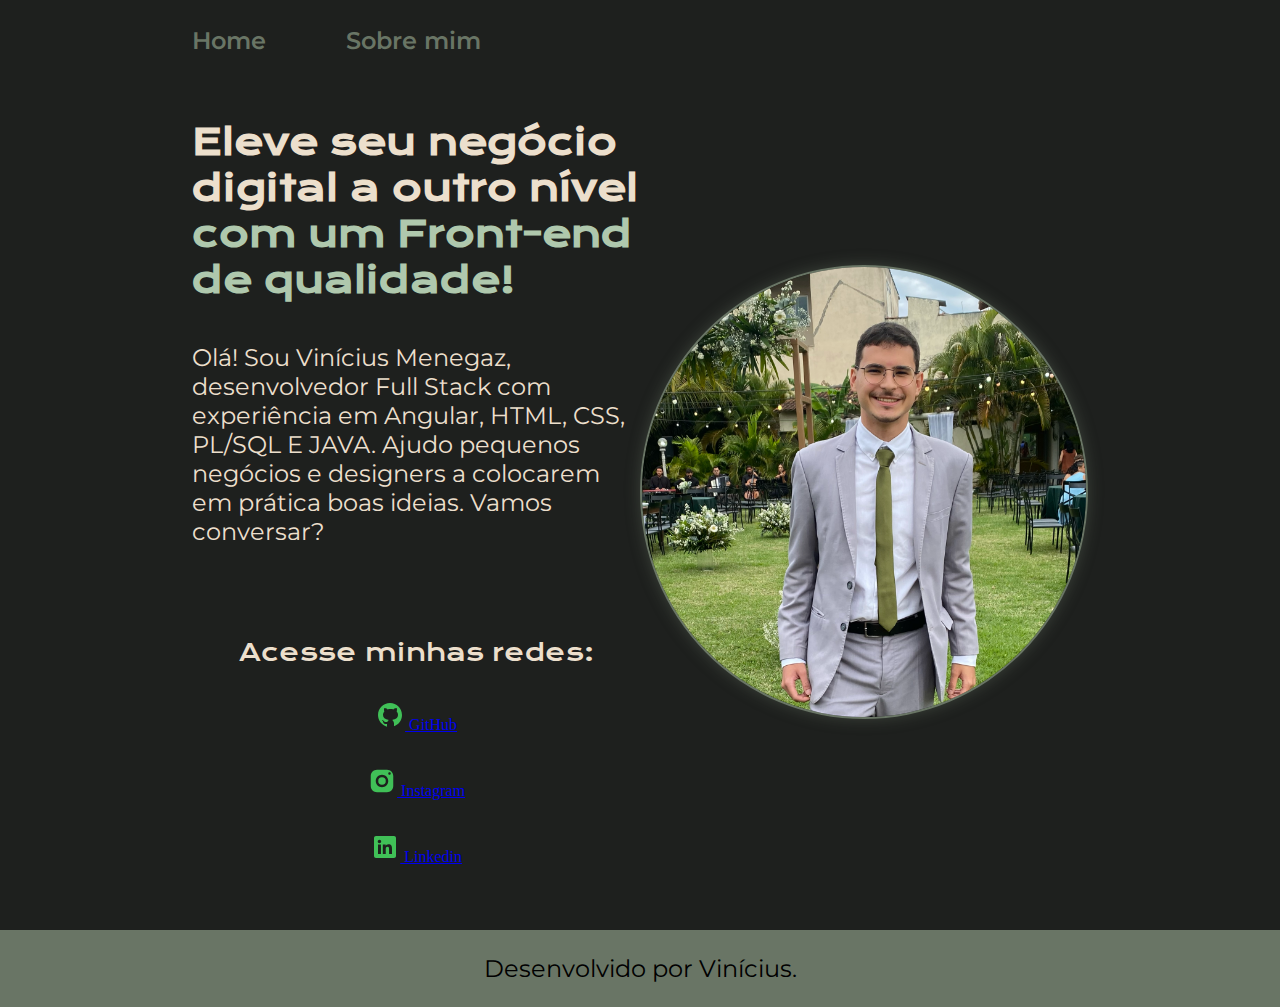
<file: index.html>
<!DOCTYPE html>
<html lang="pt-br">
<head>
    <meta charset="UTF-8">
    <meta name="viewport" content="width=device-width, initial-scale=1.0">
    <title>Portfolio</title>
    <link rel="stylesheet" href="./styles/style.css">
</head>
<body>
    <header class="cabecalho">
        <nav class="cabecalho__menu">
            <a class="cabecalho__menu__link" href="index.html">Home</a>
            <a class="cabecalho__menu__link" href="about.html">Sobre mim</a>
        </nav>
    </header>
    <main class="apresentacao">
        <section class="apresentacao__conteudo">
                <h1 class="apresentacao__conteudo__titulo">Eleve seu negócio digital a outro nível <strong class="titulo-destaque"> com um Front-end de qualidade!</strong></h1>
            <p class="apresentacao__conteudo__texto">Olá! Sou Vinícius Menegaz, desenvolvedor Full Stack com experiência em  Angular, HTML, CSS, PL/SQL E JAVA. Ajudo pequenos negócios e designers a colocarem em prática boas ideias. Vamos conversar?</p>
            <div class="apresentacao__links">
                <h2 class="apresentacao__links_subtitulo">Acesse minhas redes:</h2>
                <a class="apresentacao__links__navegacao" href="https://github.com/ViniciusMenegaz">
                    <img src="/assets/icons8-github.svg" alt="Logo do GitHub">
                    GitHub</a>
                <a class="apresentacao__links__navegacao" href="https://www.instagram.com/viniciusmenegaz/">
                    <img class="insta" src="/assets/icons8-instagram-logo.svg" alt="Logo do Instagram">
                    Instagram</a>  
                <a class="apresentacao__links__navegacao" href="https://linkedin.com/in/viniciusmenegaz/">
                    <img src="/assets/icons8-linkedin.svg" alt="Logo do linkedin">
                    Linkedin</a>     
            </div>
    </section>
    <img src="/assets/foto_minha.png" alt="Foto do Vinícius" class="fotoapresentacao"> 
    </main>
    <footer class="rodape">
        <p>Desenvolvido por Vinícius.</p>
    </footer>
</body>
</html>
</file>
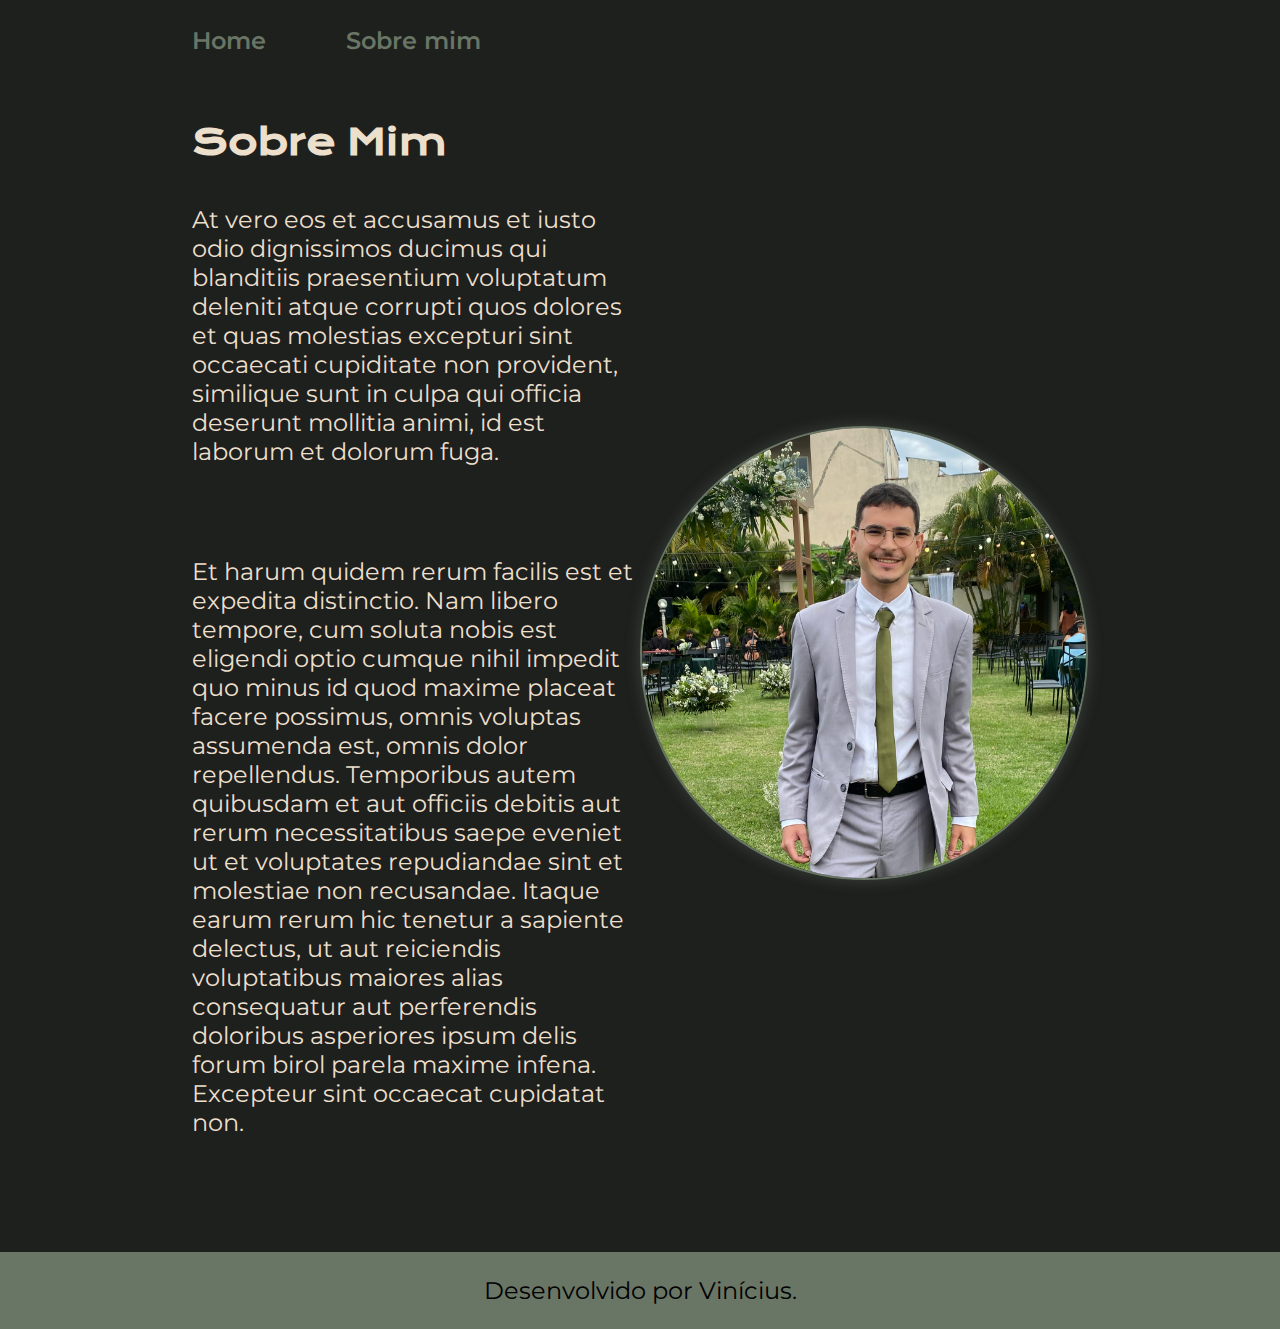
<file: about.html>
<!DOCTYPE html>
<html lang="pt-br">
<head>
    <meta charset="UTF-8">
    <meta name="viewport" content="width=device-width, initial-scale=1.0">
    <title>Sobre Mim</title>
    <link rel="stylesheet" href="./styles/style.css">
</head>
<body>
    <header class="cabecalho">
        <nav class="cabecalho__menu">
            <a class="cabecalho__menu__link" href="index.html">Home</a>
            <a class="cabecalho__menu__link" href="about.html">Sobre mim</a>
        </nav>
    </header>

    <main class="apresentacao">
        <section class="apresentacao__conteudo">
            <h1 class="apresentacao__conteudo__titulo">Sobre Mim</h1>
            <p class="apresentacao__conteudo__texto">At vero eos et accusamus et iusto odio dignissimos ducimus qui blanditiis praesentium voluptatum deleniti atque corrupti quos dolores et quas molestias excepturi sint occaecati cupiditate non provident, similique sunt in culpa qui officia deserunt mollitia animi, id est laborum et dolorum fuga.</p>
            <p class="apresentacao__conteudo__texto">Et harum quidem rerum facilis est et expedita distinctio. Nam libero tempore, cum soluta nobis est eligendi optio cumque nihil impedit quo minus id quod maxime placeat facere possimus, omnis voluptas assumenda est, omnis dolor repellendus. Temporibus autem quibusdam et aut officiis debitis aut rerum necessitatibus saepe eveniet ut et voluptates repudiandae sint et molestiae non recusandae. Itaque earum rerum hic tenetur a sapiente delectus, ut aut reiciendis voluptatibus maiores alias consequatur aut perferendis doloribus asperiores ipsum delis forum birol parela maxime infena. Excepteur sint occaecat cupidatat non.</p>
        </section>
        <img src="/assets/foto_minha.png" alt="Foto do Vinícius" class="fotoapresentacao">
    </main>

    <footer class="rodape">
        <p>Desenvolvido por Vinícius.</p>
    </footer>
</body>
</html>
</file>
<file: styles/style.css>
@import url('https://fonts.googleapis.com/css2?family=Krona+One&family=Montserrat:ital,wght@0,100..900;1,100..900&display=swap');

:root {
    --cor-primaria: #1E201E;
    --cor-secundaria: #ECDFCC;
    --cor-terciaria: #697565;
    --cor-hover: #2C2E2B;
    --cor-destaque: #AFC8AD;

    --fonte-principal: "Krona One", sans-serif;
    --fonte-secundaria: "Montserrat", sans-serif;
}

*{
    margin: 0;
    padding: 0;
}

body {
    box-sizing: border-box;
    background-color: var(--cor-primaria);
    color: var(--cor-secundaria); 
}

.cabecalho {
    padding: 2% 0% 0% 15%  ;


}

.cabecalho__menu{
    display: flex;
    gap: 80px;
    
}

.cabecalho__menu__link {
    font-family: var(--fonte-secundaria);
    font-size: 24px;
    font-weight: 600;
    color: var(--cor-terciaria);
    text-decoration: none;   

}


.apresentacao {
    padding: 5% 15%;
    display: flex;
    align-items: center;
    justify-content:space-between;

}

.apresentacao__conteudo {
    width: 615px;
    display: flex;
    flex-direction: column;
    gap: 40px;

}

.apresentacao__conteudo__titulo{
    font-size: 2.25rem;
    font-family: var(--fonte-principal);
        

}

.titulo-destaque {
    color: var(--cor-destaque)

}

.apresentacao__conteudo__texto{
    font-size: 24px;
    font-family: var(--fonte-secundaria);
    margin-bottom: 51px;

    

}

.fotoapresentacao {
    width: 450px;
    height: 450px;
    border-radius: 50%;
    object-fit: cover;
    border: 2px solid var(--cor-terciaria) ;
    box-shadow: 0px 0px 15px rgba(105, 117, 101, 0.4);


}

.apresentacao__links{
    display: flex;
    justify-content: space-between;
    flex-direction: column;
    align-items: center;
    gap: 32px;
}

.apresentacao__links_subtitulo {
    font-family: var(--fonte-principal);
    font-weight: 400;
    font-size: 24px;

}

.apresentacao__links__link {
    display: flex;
    justify-content: center;
    gap: 16px;
    border: 2px solid var(--cor-terciaria);
    width: 378px;
    text-align: center;
    border-radius: 8px;
    font-size: 24px;
    padding: 16px 0;
    text-decoration: none;
    color: #f6f6f6;
    font-family: var(--fonte-secundaria);
    font-weight: 600;
    transition: 0.3s;
     
}

.apresentacao__links__link:hover {
    background-color: var(--cor-hover);
    transform: scale(1.01);
        
}

.rodape {
    color: black;
    background-color: var(--cor-terciaria);
    display: flex;
    justify-content: center;
    padding: 24px;
    text-align: center;
    font-family: var(--fonte-secundaria);
    font-size: 24px;
    font-weight: 400;

}

.insta {
    width: 30px;
}
</file>
